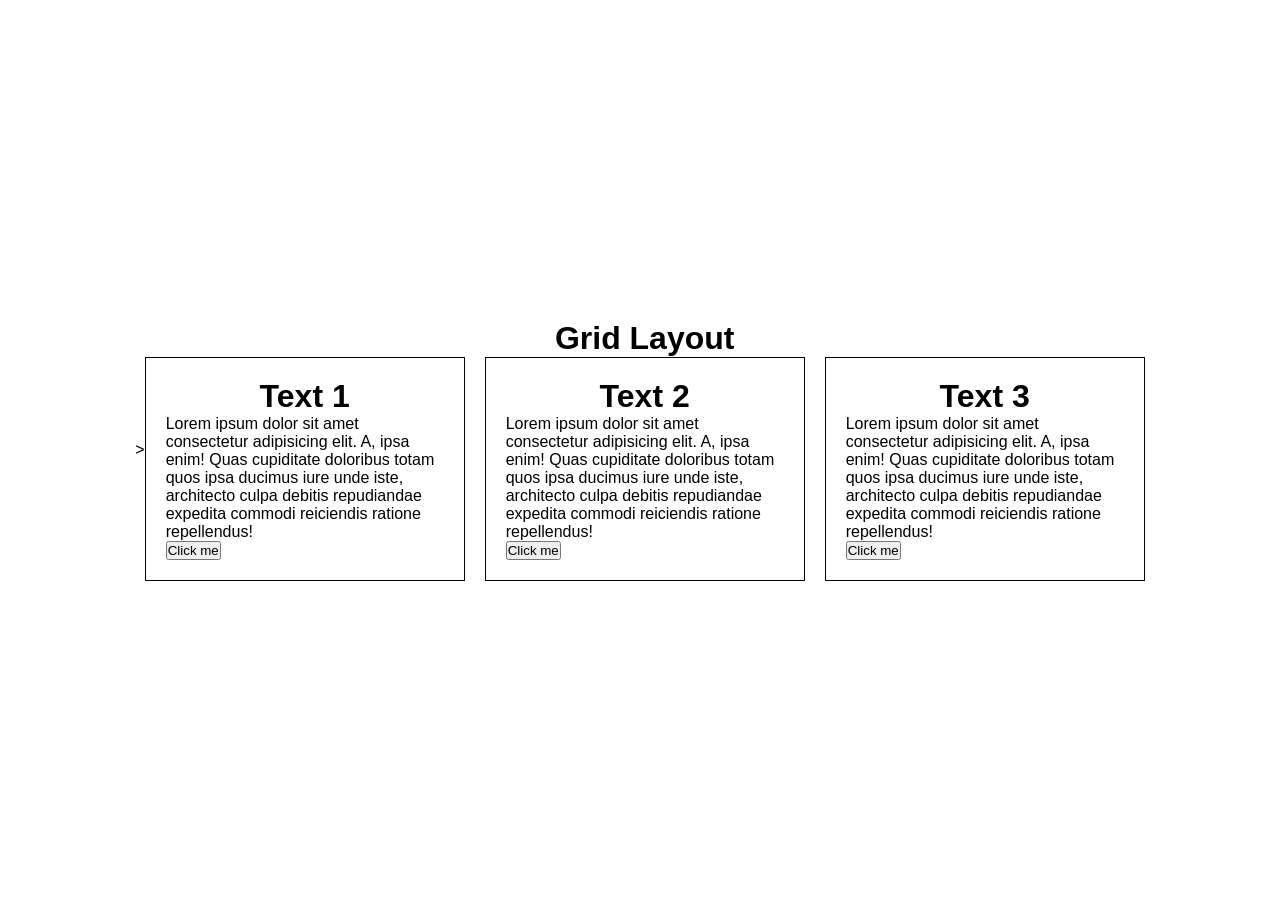
<file: GridFlexCard/index.html>
<!DOCTYPE html>
<html lang="en">
<head>
  <meta charset="UTF-8">
  <meta name="viewport" content="width=device-width, initial-scale=1.0">
  <title>Grid CSS Vs Flex</title>
  <link rel="stylesheet" href="style.css">
</head>
<body>>
  <div class="card">
    <h1>Grid Layout</h1>
    <div class="card-container">

      <div class="card-items">
        <h1>Text 1</h1>
        <p>Lorem ipsum dolor sit amet consectetur adipisicing elit. A, ipsa enim! Quas cupiditate doloribus totam quos ipsa ducimus iure unde iste, architecto culpa debitis repudiandae expedita commodi reiciendis ratione repellendus!</p>
        <button>Click me</button>
      </div>

      <div class="card-items">
        <h1>Text 2</h1>
        <p>Lorem ipsum dolor sit amet consectetur adipisicing elit. A, ipsa enim! Quas cupiditate doloribus totam quos ipsa ducimus iure unde iste, architecto culpa debitis repudiandae expedita commodi reiciendis ratione repellendus!</p>
        <button>Click me</button>
      </div>

      <div class="card-items">
        <h1>Text 3</h1>
        <p>Lorem ipsum dolor sit amet consectetur adipisicing elit. A, ipsa enim! Quas cupiditate doloribus totam quos ipsa ducimus iure unde iste, architecto culpa debitis repudiandae expedita commodi reiciendis ratione repellendus!</p>
        <button>Click me</button>
      </div>
    </div>
  </div>
</body>
</html>
</file>
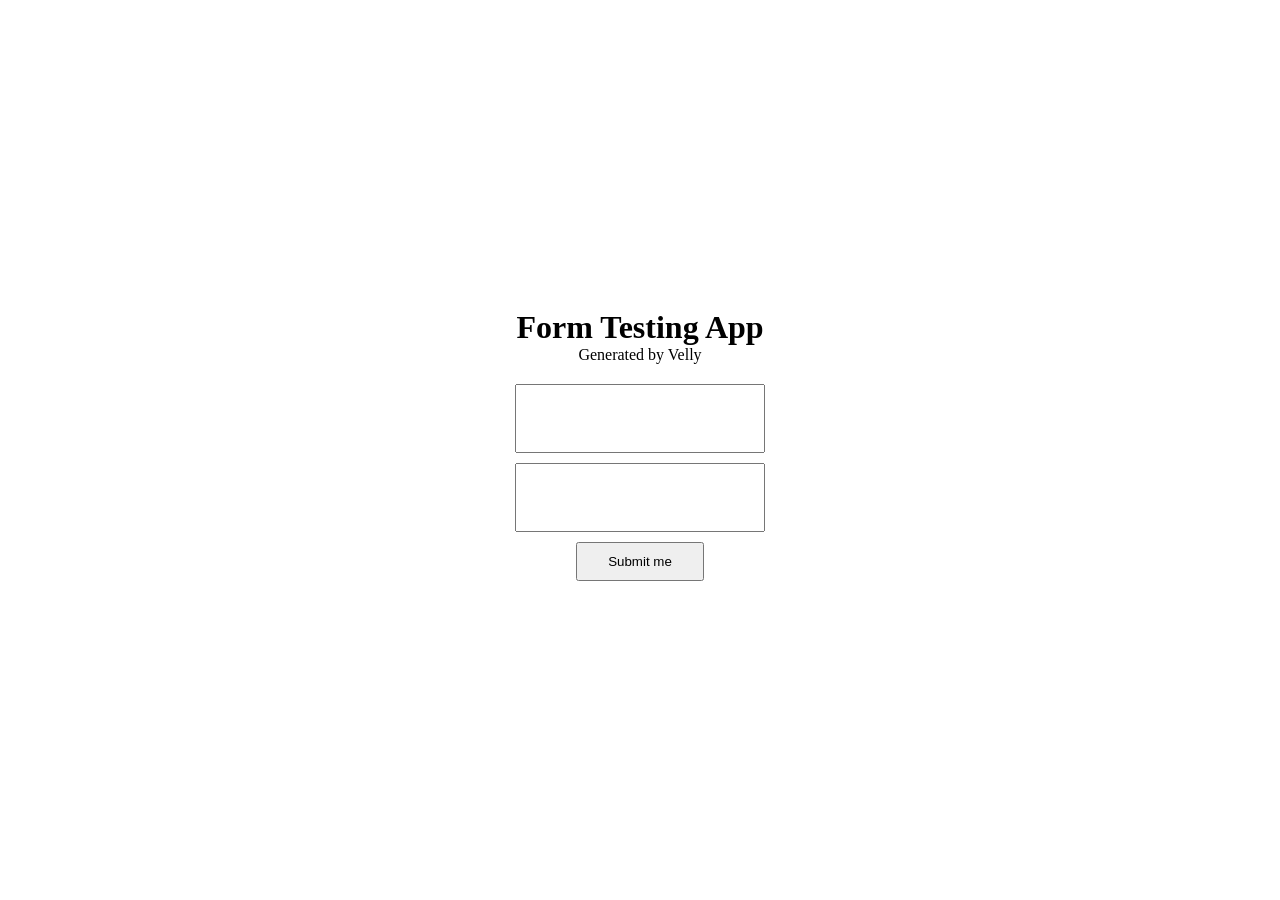
<file: ServerBeApp/index.html>
<!DOCTYPE html>
<html lang="en">
<head>
  <meta charset="UTF-8">
  <meta name="viewport" content="width=device-width, initial-scale=1.0">
  <title>Fast API Learn Post</title>
  <link rel="stylesheet" href="style.css">
</head>
<body>
  <main>
    <h1>Form Testing App</h1>
    <p>Generated by Velly</p>
  </main>
  <div class="form-container">
    <form>
      <input type="text" id="username">
      <input type="text" id="email">
    </form>

    <button id="sendBtn">Submit me</button>

    <p id="result"></p>
  </div>

</body>
  <script src="script.js"></script>
</html>
</file>
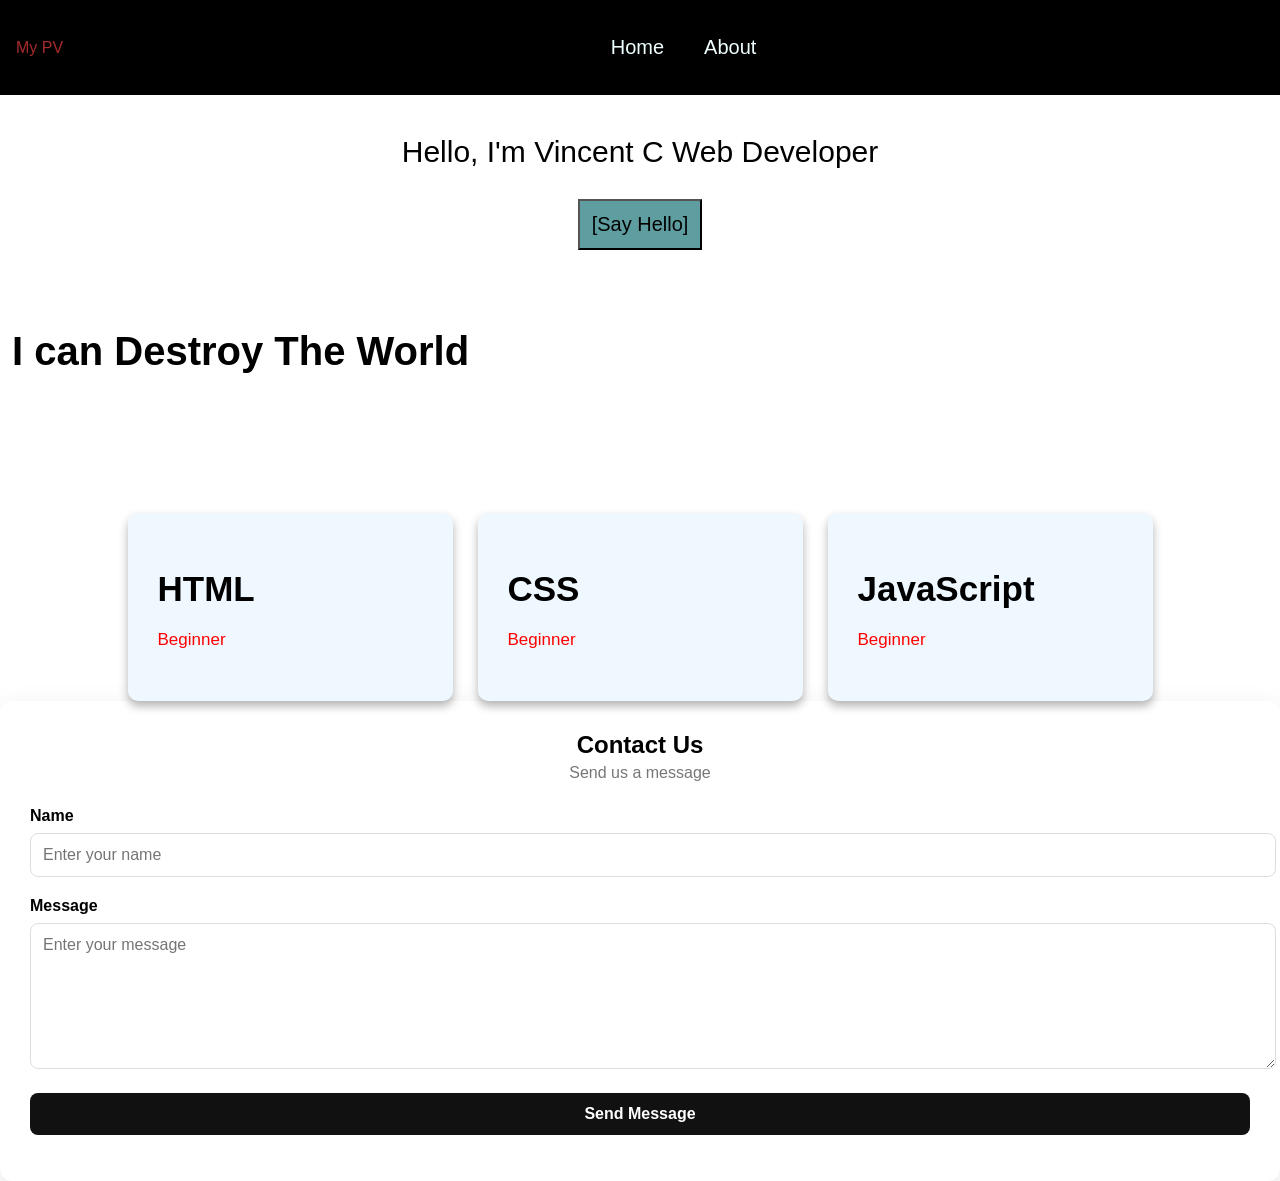
<file: SimplePersonalWebsite/index.html>
<!DOCTYPE html>
<html lang="en">
<head>
  <meta charset="UTF-8">
  <meta name="viewport" content="width=device-width, initial-scale=1.0">
  <title>Simple Personal Website</title>
  <link rel="stylesheet" href="style.css">
</head>
<body>
  <nav class="nav">
    <div class="logo">
      <p>My PV</p>
    </div>

    <ul>
      <li>Home</li>
      <li>About</li>
    </ul>
  </nav>

  <div class="intro">
    <p>Hello, I'm Vincent C Web Developer</p>
    <button id="HeroBtn">[Say Hello]</button>
    <p id="result"></p>
  </div>

  <div class="about">
    <h1>I can Destroy The World</h1>
  </div>

  <div class="card-container">
    <div class="card">
      <div class="card-content">
        <h1>HTML</h1>
        <p>Beginner</p>
      </div>
    </div>

    <div class="card">
      <div class="card-content">
        <h1>CSS</h1>
        <p>Beginner</p>
      </div>
    </div>

    <div class="card">
      <div class="card-content">
        <h1>JavaScript</h1>
        <p>Beginner</p>
      </div>
    </div>
  </div>

  <form id="contactForm">
    <h2>Contact Us</h2>
    <p class="form-description">Send us a message</p>

    <div class="form-group">
      <label for="name">Name</label>
      <input type="text" id="name" placeholder="Enter your name">
    </div>

    <div class="form-group">
      <label for="message">Message</label>
      <textarea id="message" placeholder="Enter your message"></textarea>
    </div>

    <button type="submit" id="submit">Send Message</button>

    <p id="resultForm"></p>
  </form>
</div>

</body>
  <script src="script.js"></script>
</html>
</file>
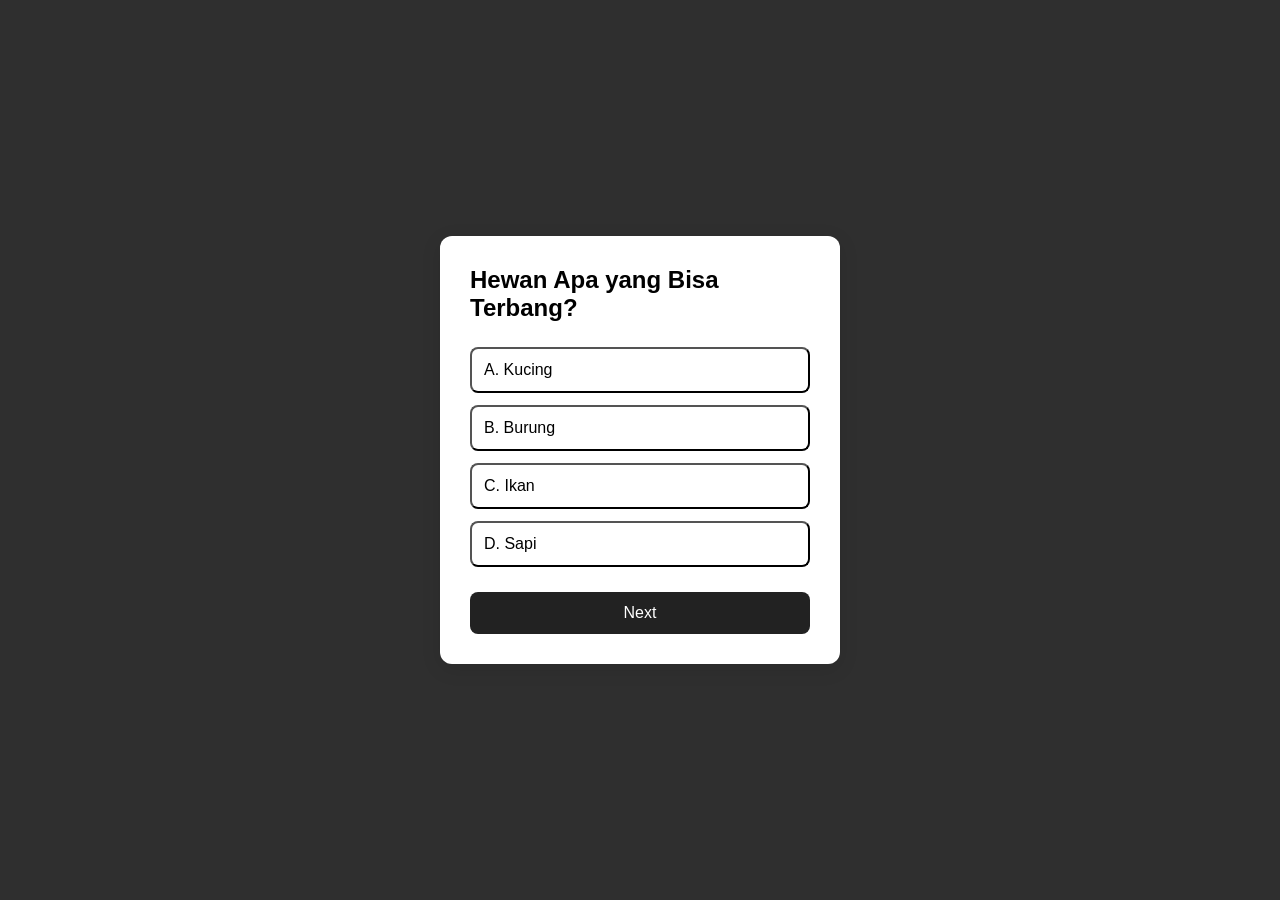
<file: SimpleQuizApp/index.html>
<!DOCTYPE html>
<html lang="en">
<head>
  <meta charset="UTF-8">
  <meta name="viewport" content="width=device-width, initial-scale=1.0">
  <title>Simple Quiz App</title>
  <link rel="stylesheet" href="style.css">
</head>
<body>
  <div class="card">
    <p id="question"></p>
    <p id="ans"></p>

    <button id="nextBtn">Next</button>
    <p id="result"></p>
  </div>
</body>
  <script src="script.js"></script>
</html>
</file>
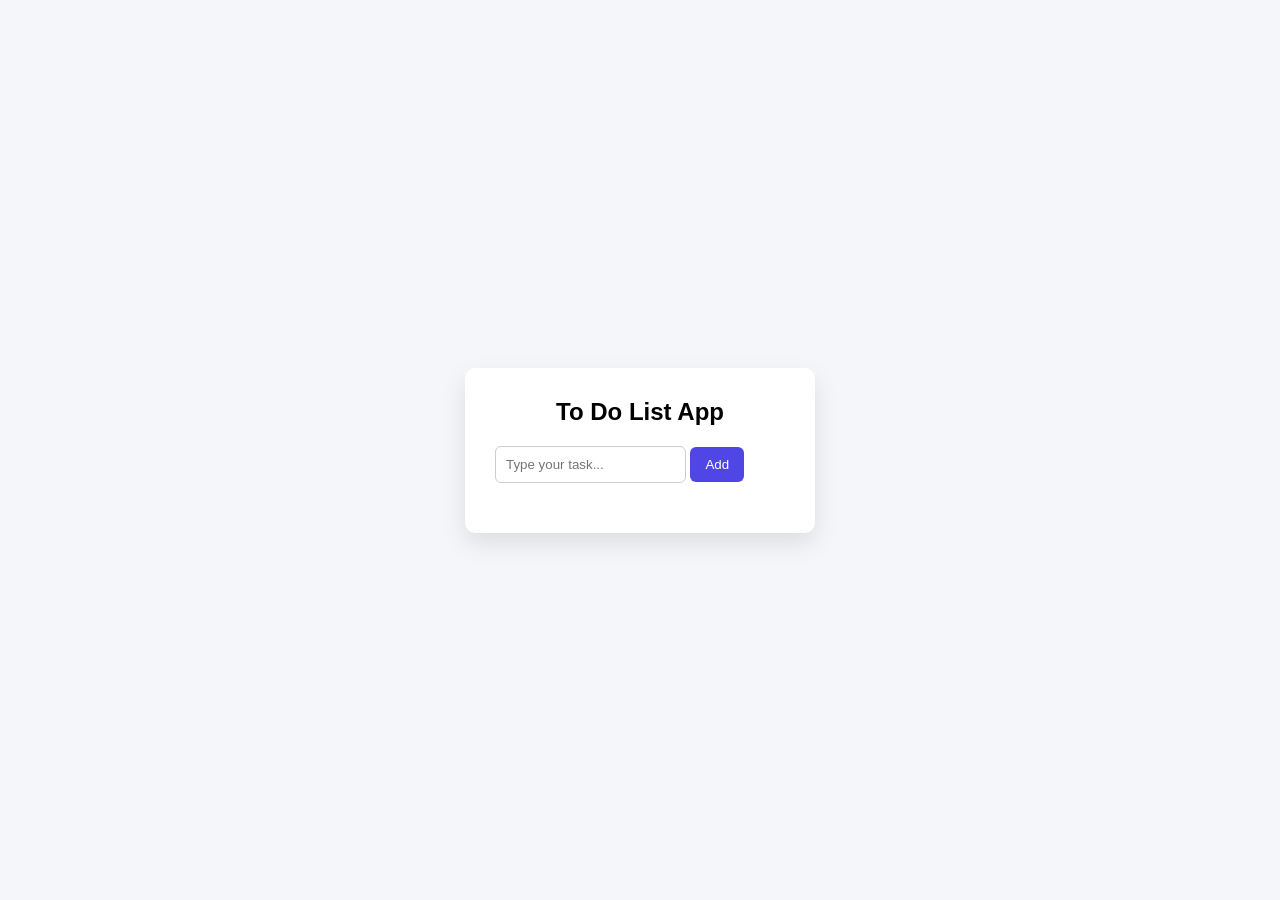
<file: TodoListApp/index.html>
<!DOCTYPE html>
<html lang="en">
<head>
  <meta charset="UTF-8">
  <meta name="viewport" content="width=device-width, initial-scale=1.0">
  <title>To Do List</title>
  <link rel="stylesheet" href="style.css">
</head>
<body>

  <div class="container">
    <h2>To Do List App</h2>

    <input type="text" placeholder="Type your task..." id="inputTdl">
    <button id="sendInput">Add</button>

    <ul id="listContainer"></ul>
  </div>

  <script src="script.js"></script>
</body>
</html>
</file>
<file: GridFlexCard/style.css>
* {
  margin: 0;
  padding: 0;
  box-sizing: border-box;
}

body {
  min-height: 100vh;
  justify-content: center;
  align-items: center;
  font-family: Arial, Helvetica, sans-serif;
  display: flex;
}

.card {
  width: 80%;
  max-width: 1000px;
}

.card h1 {
  text-align: center;
}

.card button {
  cursor: pointer;
}

/* Grid Style */
.card-container {
  display: grid;
  grid-template-columns: repeat(3, 1fr);
  gap: 20px;
}

.card-items {
  padding: 20px;
  border: 1px solid black;
}
</file>
<file: ServerBeApp/style.css>
* {
  padding: 0;
  margin: 0;
  box-sizing: border-box;
}

body {
  min-height: 100vh;
  display: flex;
  flex-direction: column;
  justify-content: center;
  align-items: center;
  gap: 20px;
}

main {
  text-align: center;
}

.form-container {
  display: flex;
  flex-direction: column;
  align-items: center;
  gap: 10px;
}

form {
  display: flex;
  flex-direction: column;
  gap: 10px;
}

input {
  padding: 25px;
  width: 250px;
}

button {
  padding: 10px 30px;
}
</file>
<file: SimplePersonalWebsite/style.css>
* {
  font-family: sans-serif;
}

body {
  margin: 0;
}

.nav {
  background-color: black;
  width: auto;
  display: flex;
  align-items: center;
  padding: 16px;
}

.logo {
  color: brown;
}

ul {
  display: flex;
  font-size: 20px;
  list-style-type: none;
  margin: 0 auto;
  cursor: pointer;
}

li {
  margin: 20px;
  color: azure;
}

li:hover {
  color: burlywood;
  transition: 0.3s;
}

.intro {
  color: black;
  font-size: 30px;
  text-align: center;
  margin: auto;
  padding: 10px;
}

.intro button {
  font-size: 20px;
  cursor: pointer;
  background-color: cadetblue;
  padding: 12px;
}

.about {
  font-size: 20px;
  margin: auto;
  padding: 12px;
}

.card-container {
  display: flex;
  justify-content: center;
  flex-wrap: wrap;
  gap: 25px;
  margin-top: 100px;
}

.card {
  width: 325px;
  background-color: aliceblue;
  border-radius: 10px;
  box-shadow: 0px 5px 10px rgba(0, 0, 0, 0.3);
}

.card-content {
  padding: 30px 30px;
  line-height: 1.3;
}

.card-content h1 {
  font-size: 35px;
  margin-bottom: 10px;
  color: #000;
}

.card-content p {
  font-size: 17px;
  margin-bottom: 20px;
  color: red;
}

.form {
  width: 100%;
  max-width: 450px;
  padding: 20px;
}

form {
  background-color: white;
  padding: 30px;
  border-radius: 12px;

  box-shadow: 0 10px 30px rgba(0, 0, 0, 0.1);
}

h2 {
  margin: 0 0 5px;
  text-align: center;
}

.form-description {
  margin: 0 0 25px;
  text-align: center;
  color: #777;
}

.form-group {
  margin-bottom: 20px;
}

label {
  display: block;
  margin-bottom: 8px;
  font-weight: bold;
}

input,
textarea {
  width: 100%;
  padding: 12px;

  border: 1px solid #ddd;
  border-radius: 8px;

  font-size: 16px;
  font-family: inherit;

  outline: none;
}

input:focus,
textarea:focus {
  border-color: #333;
}

textarea {
  min-height: 120px;
  resize: vertical;
}

form button {
  width: 100%;
  padding: 12px;

  border: none;
  border-radius: 8px;

  background-color: #111;
  color: white;

  font-size: 16px;
  font-weight: bold;

  cursor: pointer;
}

form button:hover {
  background-color: #333;
}

#resultForm {
  margin-top: 15px;
  text-align: center;
  font-weight: bold;
}
</file>
<file: SimpleQuizApp/style.css>
* {
  margin: 0;
  padding: 0;
  box-sizing: border-box;
}

body {
  min-height: 100vh;
  display: flex;
  justify-content: center;
  align-items: center;

  font-family: Arial, Helvetica, sans-serif;
  background-color: #2f2f2f;
}

.card {
  width: 400px;
  padding: 30px;

  background-color: white;
  border-radius: 12px;

  box-shadow: 0 5px 20px rgba(0, 0, 0, 0.1);
}

#question {
  font-size: 24px;
  font-weight: bold;
  margin-bottom: 25px;
}

#ans {
  display: flex;
  flex-direction: column;
  gap: 12px;
}

#ans button {
  width: 100%;
  padding: 12px;

  border: 1px sold #ddd;
  border-radius: 8px;

  background-color: white;
  font-size: 16px;
  text-align: left;
  cursor: pointer;
}

#ans button:hover {
  background-color: #f0f0f0;
}

#nextBtn {
  width: 100%;
  margin-top: 25px;
  padding: 12px;

  border: none;
  border-radius: 8px;

  background-color: #222;
  color: white;
  font-size: 16px;
  cursor: pointer;
}

#nextBtn button:hover {
  background-color: #444;
}
</file>
<file: TodoListApp/style.css>
* {
  margin: 0;
  padding: 0;
  box-sizing: border-box;
  font-family: Arial, Helvetica, sans-serif;
}

body {
  background: #f4f6f9;
  display: flex;
  justify-content: center;
  align-items: center;
  height: 100vh;
}

li button {
  margin-left: auto;
  background: #ef4444;
  border: none;
  color: white;
  padding: 5px 10px;
  border-radius: 5px;
  cursor: pointer;
}

li button:hover {
  background: #dc2626;
}

.container {
  background: white;
  padding: 30px;
  width: 350px;
  border-radius: 10px;
  box-shadow: 0 10px 25px rgba(0,0,0,0.1);
}

.container h2 {
  text-align: center;
  margin-bottom: 20px;
}

.input-group {
  display: flex;
  gap: 10px;
}

#inputTdl {
  flex: 1;
  padding: 10px;
  border-radius: 6px;
  border: 1px solid #ccc;
  outline: none;
}

#inputTdl:focus {
  border-color: #4f46e5;
}

#sendInput {
  padding: 10px 15px;
  border: none;
  background: #4f46e5;
  color: white;
  border-radius: 6px;
  cursor: pointer;
}

#sendInput:hover {
  background: #4338ca;
}

#listContainer {
  list-style: none;
  margin-top: 20px;
}

#listContainer li {
  display: flex;
  align-items: center;
  gap: 10px;
  background: #f9fafb;
  padding: 10px;
  border-radius: 6px;
  margin-bottom: 10px;
  transition: 0.2s;
}

#listContainer li:hover {
  background: #f1f5f9;
}

#listContainer input[type="checkbox"] {
  cursor: pointer;
}
</file>
